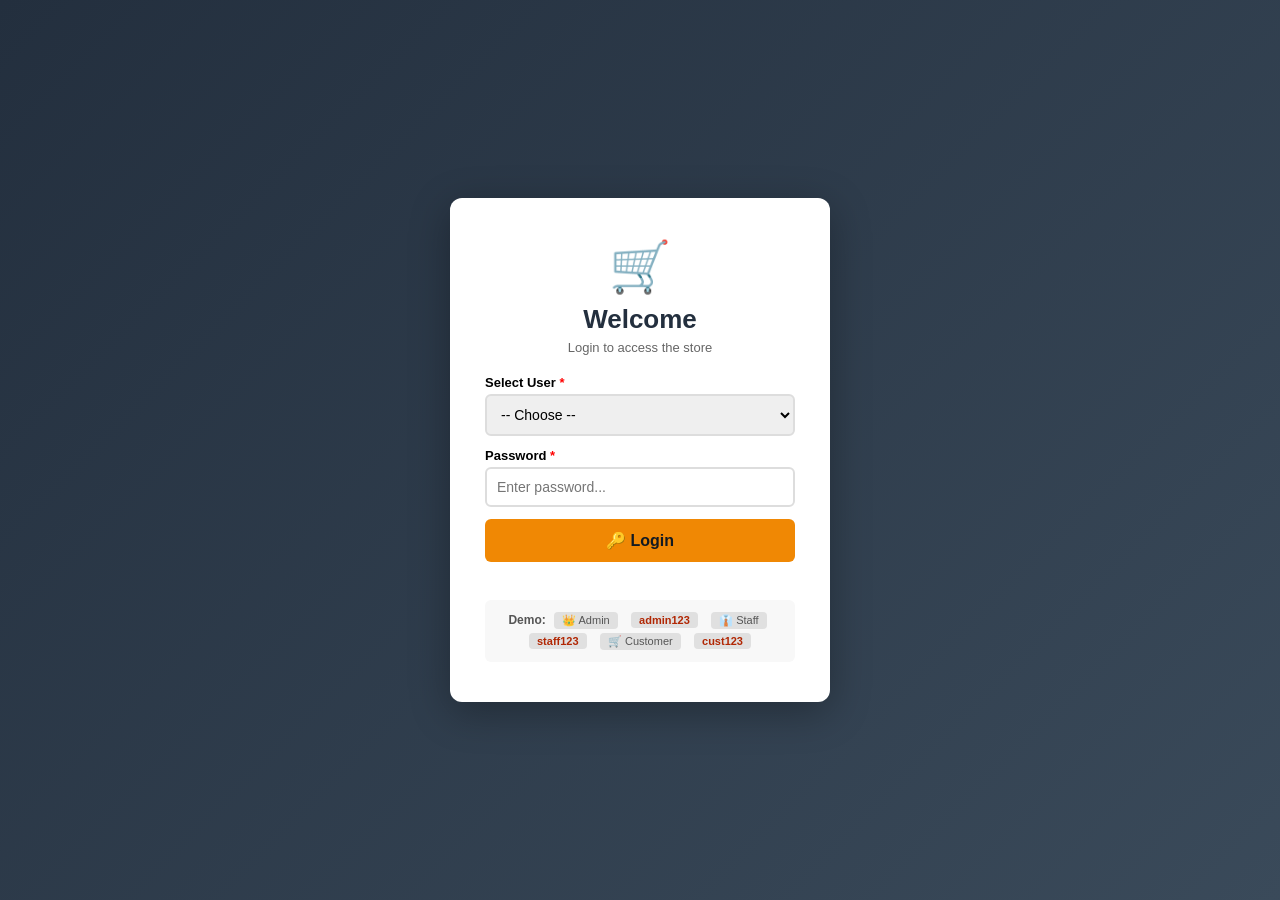
<file: index.html>
<!DOCTYPE html>
<html lang="en">
<head>
    <meta charset="UTF-8">
    <meta name="viewport" content="width=device-width, initial-scale=1.0">
    <title>Online Store - Home</title>
    <style>
        *{margin:0;padding:0;box-sizing:border-box}
        body{font-family:Arial,sans-serif;background:#f4f4f4}
        #loginScreen{position:fixed;top:0;left:0;width:100%;height:100%;background:linear-gradient(135deg,#232f3e,#3a4a5a);display:flex;justify-content:center;align-items:center;z-index:9999;transition:opacity 0.5s ease}
        #loginScreen.hidden{opacity:0;pointer-events:none}
        .login-box{background:white;padding:40px 35px;border-radius:12px;box-shadow:0 10px 40px rgba(0,0,0,0.3);width:100%;max-width:380px;text-align:center}
        .login-box h1{font-size:26px;color:#232f3e;margin-bottom:5px}
        .login-box .subtitle{color:#666;font-size:13px;margin-bottom:20px}
        .login-box .store-icon{font-size:50px;margin-bottom:8px}
        .login-box .form-group{margin-bottom:12px;text-align:left}
        .login-box .form-group label{display:block;font-weight:bold;margin-bottom:4px;font-size:13px}
        .login-box .form-group select,.login-box .form-group input{width:100%;padding:10px;border:2px solid #ddd;border-radius:6px;font-size:14px}
        .login-box .form-group select:focus,.login-box .form-group input:focus{border-color:#f08804;outline:none}
        .login-box .login-btn{background:#f08804;color:#131a22;border:none;padding:12px;border-radius:6px;font-size:16px;font-weight:bold;cursor:pointer;width:100%}
        .login-box .login-btn:hover{background:#e07b00}
        .login-box .error-msg{color:#dc3545;font-size:13px;margin-top:8px;min-height:18px}
        .login-box .user-hint{background:#f8f8f8;padding:10px;border-radius:6px;margin-top:12px;font-size:12px;color:#555}
        .login-box .user-hint span{display:inline-block;margin:2px 5px;padding:2px 8px;background:#e0e0e0;border-radius:4px;font-size:11px}
        .login-box .user-hint .pass{color:#b12704;font-weight:bold}
        #mainContent{display:none;opacity:0;transition:opacity 0.5s ease}
        #mainContent.visible{display:block;opacity:1}
        header{background:#232f3e;color:white;padding:15px;text-align:center}
        header h1{text-transform:uppercase;letter-spacing:2px;font-size:24px}
        header p{color:#ccc;font-size:14px}
        nav{background:#131a22;padding:10px;text-align:center}
        nav a{color:white;text-decoration:none;padding:8px 15px;margin:0 3px;border-radius:4px;cursor:pointer;font-size:14px}
        nav a:hover{background:#485769}
        nav a.active{background:#f08804;color:#131a22}
        .logout-top{float:right;background:#dc3545;color:white;border:none;padding:5px 14px;border-radius:4px;cursor:pointer;font-weight:bold;font-size:13px}
        .logout-top:hover{background:#c82333}
        section{max-width:1200px;margin:15px auto;padding:15px;background:white;border-radius:8px;box-shadow:0 2px 10px rgba(0,0,0,0.1)}
        .products{display:grid;grid-template-columns:repeat(auto-fill,minmax(200px,1fr));gap:20px;margin-top:15px}
        .product-card{border:1px solid #ddd;border-radius:8px;padding:15px;text-align:center;background:white;transition:transform 0.3s}
        .product-card:hover{transform:translateY(-5px);box-shadow:0 5px 20px rgba(0,0,0,0.15)}
        .product-card img{max-width:100%;height:150px;object-fit:contain;margin-bottom:10px;background:#f8f8f8;border-radius:4px}
        .product-card h3{font-size:14px;margin:10px 0;min-height:40px}
        .product-card p{color:#b12704;font-size:18px;font-weight:bold}
        .btn-add{background:#f0c14b;color:#111;border:1px solid #a88734;padding:8px 20px;border-radius:4px;cursor:pointer;font-weight:bold;width:100%;transition:all 0.3s}
        .btn-add:hover{background:#ddb347}
        .btn-add:active{transform:scale(0.95)}
        .btn-remove{background:#ff4444;color:white;border:none;padding:5px 10px;border-radius:4px;cursor:pointer}
        .btn-remove:hover{background:#cc0000}
        .cart-summary{margin-top:20px;padding:15px;background:#f8f8f8;border-radius:8px;border:2px solid #ddd}
        .cart-summary table{width:100%;border-collapse:collapse;margin-top:8px}
        .cart-summary th,.cart-summary td{border:1px solid #ddd;padding:8px;text-align:left;font-size:13px}
        .cart-summary th{background:#232f3e;color:white}
        .total-row{font-weight:bold;background:#e0e0e0}
        .empty-cart{color:#666;font-style:italic;text-align:center;padding:15px}
        #cart-count{background:#f08804;color:#131a22;border-radius:50%;padding:2px 8px;font-size:11px;font-weight:bold;margin-left:5px}
        .checkout-btn{background:#f08804;color:#131a22;border:none;padding:10px 25px;border-radius:4px;font-size:14px;font-weight:bold;cursor:pointer;margin-top:10px}
        .checkout-btn:hover{background:#e07b00}
        .qty-btn{background:#232f3e;color:white;border:none;padding:2px 10px;border-radius:4px;cursor:pointer;font-size:16px}
        .qty-btn:hover{background:#485769}
        .cart-actions{display:flex;gap:10px;margin-top:10px;flex-wrap:wrap}
        .categories{display:flex;flex-wrap:wrap;gap:10px;list-style:none;padding:0;margin:10px 0}
        .categories li{background:#232f3e;color:white;padding:10px 25px;border-radius:20px;cursor:pointer;font-size:14px;user-select:none;transition:all 0.3s}
        .categories li:hover{background:#485769;transform:scale(1.05)}
        .categories li.active-cat{background:#f08804;color:#131a22;font-weight:bold;transform:scale(1.05)}
        .hero-banner{background:linear-gradient(135deg,#232f3e,#3a4a5a);color:white;padding:30px;text-align:center;border-radius:8px;margin-bottom:15px}
        .hero-banner h2{font-size:28px;margin-bottom:8px}
        .hero-banner p{font-size:16px;opacity:0.9}
        .hero-banner .btn{background:#f08804;color:#131a22;padding:10px 25px;border-radius:4px;text-decoration:none;font-weight:bold;display:inline-block;margin-top:10px;cursor:pointer}
        .hero-banner .btn:hover{background:#e07b00}
        .product-count{color:#666;font-size:13px;margin-top:5px}
        .user-badge{background:#f08804;color:#131a22;padding:3px 12px;border-radius:12px;font-size:12px;font-weight:bold}
        .fade-in{animation:fadeIn 0.2s ease-in}
        @keyframes fadeIn{from{opacity:0.5;transform:translateY(5px)}to{opacity:1;transform:translateY(0)}}
        .no-products{text-align:center;padding:30px;color:#666;font-size:16px}
        .section-title{display:flex;align-items:center;gap:12px;flex-wrap:wrap}
        .section-title .cat-label{background:#f08804;color:#131a22;padding:4px 15px;border-radius:15px;font-size:14px;font-weight:bold}
        .role-admin,.role-staff,.role-customer{display:none}
        .show-admin .role-admin{display:inline-block}
        .show-staff .role-staff{display:inline-block}
        .show-customer .role-customer{display:inline-block}
        .admin-only-block{display:none}
        .show-admin .admin-only-block{display:block}
        .staff-only{display:none}
        .show-staff .staff-only{display:block}
        .customer-only{display:none}
        .show-customer .customer-only{display:block}
        .modal{display:none;position:fixed;top:0;left:0;width:100%;height:100%;background:rgba(0,0,0,0.5);z-index:10000;justify-content:center;align-items:center}
        .modal.show{display:flex}
        .modal-content{background:white;padding:30px;border-radius:10px;max-width:500px;width:90%;max-height:80vh;overflow-y:auto}
        .modal-content h3{margin-bottom:15px}
        .modal-content input,.modal-content select{width:100%;padding:10px;margin-bottom:10px;border:1px solid #ddd;border-radius:4px}
        .modal-content .btn-group{display:flex;gap:10px;margin-top:10px}
        .modal-content .btn-group button{padding:8px 20px;border:none;border-radius:4px;cursor:pointer}
        .btn-save{background:#4caf50;color:white}
        .btn-cancel{background:#666;color:white}
        .btn-danger{background:#f44336;color:white}
        .btn-warning{background:#ff9800;color:white}
        .validation-error{color:#dc3545;font-size:12px;margin-top:-5px;margin-bottom:8px;display:block}
        .input-error{border-color:#dc3545!important}
    </style>
</head>
<body>

<!-- LOGIN SCREEN -->
<div id="loginScreen">
    <div class="login-box">
        <div class="store-icon">🛒</div>
        <h1>Welcome</h1>
        <p class="subtitle">Login to access the store</p>
        <div class="form-group">
            <label>Select User <span style="color:red">*</span></label>
            <select id="userSelect">
                <option value="">-- Choose --</option>
                <option value="admin">👑 Admin</option>
                <option value="staff">👔 Staff</option>
                <option value="customer">🛒 Customer</option>
            </select>
        </div>
        <div class="form-group">
            <label>Password <span style="color:red">*</span></label>
            <input type="password" id="passwordInput" placeholder="Enter password..." onkeydown="if(event.key==='Enter')loginUser()">
        </div>
        <button class="login-btn" onclick="loginUser()">🔑 Login</button>
        <div class="error-msg" id="loginError"></div>
        <div class="user-hint">
            <strong>Demo:</strong>
            <span>👑 Admin</span> <span class="pass">admin123</span>
            <span>👔 Staff</span> <span class="pass">staff123</span>
            <span>🛒 Customer</span> <span class="pass">cust123</span>
        </div>
    </div>
</div>

<!-- MODAL -->
<div class="modal" id="modal">
    <div class="modal-content" id="modalContent"></div>
</div>

<!-- MAIN CONTENT -->
<div id="mainContent">
    <header>
        <h1>🛒 welcome to our online store</h1>
        <p>Your one stop shop for electronics and more!</p>
    </header>
    <nav>
        <a class="active" onclick="navigateTo('index.html')">🏠 Home</a>
        <a onclick="navigateTo('products.html')">📦 Products</a>
        <a onclick="navigateTo('cart.html')">🛒 Cart <span id="cart-count">0</span></a>
        <a onclick="navigateTo('checkout.html')">✅ Checkout</a>
        <button class="logout-top" onclick="logoutUser()">🚪 Logout</button>
    </nav>
    <section>
        <div class="hero-banner">
            <h2>🔥 Summer Sale!</h2>
            <p>Up to 30% off on selected electronics • Limited time offer</p>
            <a onclick="navigateTo('products.html')" class="btn">Shop Now →</a>
        </div>
        <div class="section-title">
            <h2>⭐ Featured Products</h2>
            <span class="cat-label" id="current-cat-label">All</span>
            <span class="user-badge" id="userBadge">👤 Guest</span>
        </div>
        <ul class="categories" id="category-list">
            <li class="active-cat" data-category="all" onclick="filterProducts('all')">📱 All</li>
            <li data-category="laptops" onclick="filterProducts('laptops')">💻 Laptops</li>
            <li data-category="tablets" onclick="filterProducts('tablets')">📱 Tablets</li>
            <li data-category="tvs" onclick="filterProducts('tvs')">📺 TVs</li>
            <li data-category="phones" onclick="filterProducts('phones')">📲 Phones</li>
        </ul>
        <p class="product-count">Showing <span id="count-display">6</span> products</p>
        <div class="products" id="product-list"></div>
        
        <!-- Admin Only -->
        <div class="admin-only-block" style="margin-top:15px;padding:15px;background:#e8f5e9;border-radius:8px;border:2px solid #4caf50;">
            <h3>👑 Admin Panel</h3>
            <p style="font-size:13px;color:#555;">Manage products</p>
            <div style="display:flex;gap:10px;margin-top:8px;flex-wrap:wrap;">
                <button class="btn-save" onclick="showAddProduct()">➕ Add Product</button>
                <button class="btn-warning" onclick="showEditProducts()">✏️ Edit Products</button>
                <button class="btn-danger" onclick="showDeleteProducts()">🗑️ Delete Products</button>
            </div>
        </div>
        
        <!-- Staff Only -->
        <div class="staff-only" style="margin-top:15px;padding:15px;background:#e3f2fd;border-radius:8px;border:2px solid #2196f3;">
            <h3>👔 Staff Dashboard</h3>
            <p style="font-size:13px;color:#555;">Manage orders</p>
            <div style="display:flex;gap:10px;margin-top:8px;flex-wrap:wrap;">
                <button style="background:#2196f3;color:white;border:none;padding:8px 20px;border-radius:4px;cursor:pointer;" onclick="viewOrders()">📦 View Orders</button>
                <button style="background:#ff9800;color:white;border:none;padding:8px 20px;border-radius:4px;cursor:pointer;" onclick="viewInventory()">📊 Inventory</button>
            </div>
        </div>
        
        <!-- Customer Only -->
        <div class="customer-only" style="margin-top:15px;padding:15px;background:#fff3e0;border-radius:8px;border:2px solid #ff9800;">
            <h3>🛒 Customer Zone</h3>
            <p style="font-size:13px;color:#555;">Your shopping</p>
            <div style="display:flex;gap:10px;margin-top:8px;flex-wrap:wrap;">
                <button style="background:#ff9800;color:white;border:none;padding:8px 20px;border-radius:4px;cursor:pointer;" onclick="viewMyOrders()">🛍️ My Orders</button>
                <button style="background:#4caf50;color:white;border:none;padding:8px 20px;border-radius:4px;cursor:pointer;" onclick="viewWishlist()">⭐ Wishlist</button>
            </div>
        </div>
    </section>

    <!-- Cart -->
    <section class="cart-summary">
        <h3>🛒 Your Shopping Cart</h3>
        <table>
            <thead><tr><th>Product</th><th>Price (Ksh)</th><th>Quantity</th><th>Subtotal (Ksh)</th><th>Action</th></tr></thead>
            <tbody id="cart-items"><tr><td colspan="5" class="empty-cart">🛍️ Your cart is empty. Start shopping!</td></tr></tbody>
            <tfoot id="cart-footer" style="display:none;">
                <tr class="total-row"><td colspan="3">Total:</td><td id="cart-total">0</td><td></td></tr>
            </tfoot>
        </table>
        <div class="cart-actions">
            <button class="checkout-btn" onclick="goToCheckout()">Proceed to Checkout →</button>
            <button class="btn-remove" onclick="clearCart()" style="padding:10px 20px;">🗑️ Clear Cart</button>
        </div>
    </section>
</div>

<script>
// ===================== NAVIGATION (No Refresh) =====================
function navigateTo(page) {
    if (window.location.pathname.includes(page)) {
        window.scrollTo(0, 0);
        return;
    }
    window.location.href = page;
}

// ===================== USERS =====================
const users = {
    admin: { password: 'admin123', role: 'admin', name: 'Admin', label: '👑 Admin' },
    staff: { password: 'staff123', role: 'staff', name: 'Staff', label: '👔 Staff' },
    customer: { password: 'cust123', role: 'customer', name: 'Customer', label: '🛒 Customer' }
};
let currentUser = JSON.parse(localStorage.getItem('currentUser')) || null;

// ===================== LOGIN/LOGOUT =====================
function loginUser() {
    const select = document.getElementById('userSelect');
    const password = document.getElementById('passwordInput').value.trim();
    const userType = select.value;
    const errorEl = document.getElementById('loginError');
    errorEl.textContent = '';
    if (!userType) { errorEl.textContent = '⚠️ Select a user!'; return; }
    if (!password) { errorEl.textContent = '⚠️ Enter password!'; return; }
    const user = users[userType];
    if (!user) { errorEl.textContent = '❌ Invalid user!'; return; }
    if (user.password !== password) { errorEl.textContent = '❌ Wrong password!'; return; }
    currentUser = { type: userType, ...user };
    localStorage.setItem('currentUser', JSON.stringify(currentUser));
    document.getElementById('loginScreen').classList.add('hidden');
    document.getElementById('mainContent').classList.add('visible');
    document.getElementById('userBadge').textContent = `👤 ${user.label}`;
    document.body.className = `show-${user.role}`;
    renderProducts('all');
    updateCartDisplay();
}

function logoutUser() {
    if (!confirm('Logout?')) return;
    currentUser = null;
    localStorage.removeItem('currentUser');
    document.getElementById('mainContent').classList.remove('visible');
    document.getElementById('loginScreen').classList.remove('hidden');
    document.getElementById('passwordInput').value = '';
    document.getElementById('userSelect').value = '';
    document.getElementById('loginError').textContent = '';
    document.body.className = '';
}

// ===================== PRODUCTS =====================
let allProducts = [
    { id: 1, name: 'HP Pavilion 14 Laptop', price: 45000, category: 'laptops', image: 'https://galwaycomputers.com/cdn/shop/files/14s_870x1131.webp?v=1778653005' },
    { id: 2, name: 'Samsung Galaxy Tab A9+', price: 20000, category: 'tablets', image: '[data-uri]' },
    { id: 3, name: 'Samsung 55" Crystal UHD 4K TV', price: 40000, category: 'tvs', image: 'https://saruk.co.ke/_next/image?url=https%3A%2F%2Fd1zbsdoqzan5lc.cloudfront.net%2FSamsung%252055%2522%2520Crystal%2520UHD%2520Signage%2520QBC%2520Quantum%2520Processor%2520Lite%25204K%2520Ultra-Slim%2520Signage%2520Display%2520Commercial%2520Display%2520LH55QBCEBGCXUE2.jpg&w=750&q=75' },
    { id: 4, name: 'Vivo Y22s (128GB)', price: 28000, category: 'phones', image: 'https://i.ebayimg.com/images/g/iTsAAeSwvqRpzrrC/s-l1600.webp' },
    { id: 5, name: 'Samsung Galaxy A55 5G (256GB)', price: 55000, category: 'phones', image: 'https://fdn2.gsmarena.com/vv/pics/samsung/samsung-galaxy-a55-5g-1.jpg' },
    { id: 6, name: 'Apple iPhone 15 Pro Max (256GB)', price: 165000, category: 'phones', image: 'https://fdn2.gsmarena.com/vv/pics/apple/apple-iphone-15-pro-max-1.jpg' }
];
let nextId = 7;

// ===================== CART =====================
let cart = JSON.parse(localStorage.getItem('cart')) || {};

function saveCart() { localStorage.setItem('cart', JSON.stringify(cart)); }

function addToCart(name, price) {
    if (!currentUser) { alert('⚠️ Please login first!'); return; }
    if (cart[name]) { cart[name].quantity += 1; } else { cart[name] = { price: price, quantity: 1 }; }
    saveCart();
    updateCartDisplay();
    const btns = document.querySelectorAll('.btn-add');
    btns.forEach(btn => {
        if (btn.textContent.includes('Add to Cart')) {
            const orig = btn.textContent;
            btn.textContent = '✅ Added!';
            btn.style.background = '#28a745';
            setTimeout(() => { btn.textContent = orig; btn.style.background = '#f0c14b'; }, 1000);
        }
    });
}

function removeFromCart(name) { if (cart[name]) { delete cart[name]; saveCart(); updateCartDisplay(); } }

function updateQuantity(name, change) {
    if (cart[name]) { cart[name].quantity += change; if (cart[name].quantity <= 0) { delete cart[name]; } saveCart(); updateCartDisplay(); }
}

function clearCart() { if (Object.keys(cart).length === 0) { alert('🛒 Cart is empty!'); return; } if (confirm('Clear cart?')) { cart = {}; saveCart(); updateCartDisplay(); } }

function goToCheckout() { if (Object.keys(cart).length === 0) { alert('Cart is empty!'); return; } navigateTo('checkout.html'); }

function updateCartDisplay() {
    const items = document.getElementById('cart-items');
    const footer = document.getElementById('cart-footer');
    const total = document.getElementById('cart-total');
    const count = document.getElementById('cart-count');
    let totalItems = 0, totalPrice = 0, html = '';
    for (const [name, details] of Object.entries(cart)) {
        const sub = details.price * details.quantity;
        totalItems += details.quantity;
        totalPrice += sub;
        html += `<tr><td>${name}</td><td>Ksh ${details.price.toLocaleString()}</td><td><button class="qty-btn" onclick="updateQuantity('${name.replace(/'/g, "\\'")}', -1)">−</button> ${details.quantity} <button class="qty-btn" onclick="updateQuantity('${name.replace(/'/g, "\\'")}', 1)">+</button></td><td>Ksh ${sub.toLocaleString()}</td><td><button class="btn-remove" onclick="removeFromCart('${name.replace(/'/g, "\\'")}')">Remove</button></td></tr>`;
    }
    if (Object.keys(cart).length === 0) { html = `<tr><td colspan="5" class="empty-cart">🛍️ Your cart is empty. Start shopping!</td></tr>`; footer.style.display = 'none'; } else { footer.style.display = 'table-footer-group'; total.textContent = `Ksh ${totalPrice.toLocaleString()}`; }
    items.innerHTML = html;
    if (count) count.textContent = totalItems;
}

// ===================== RENDER =====================
function renderProducts(category) {
    document.querySelectorAll('#category-list li').forEach(el => {
        el.classList.remove('active-cat');
        if (el.dataset.category === category) el.classList.add('active-cat');
    });
    const catNames = { 'all': 'All', 'laptops': 'Laptops', 'tablets': 'Tablets', 'tvs': 'TVs', 'phones': 'Phones' };
    document.getElementById('current-cat-label').textContent = catNames[category] || 'All';
    const filtered = category === 'all' ? allProducts.slice(0, 6) : allProducts.filter(p => p.category === category);
    const list = document.getElementById('product-list');
    const count = document.getElementById('count-display');
    if (filtered.length === 0) { list.innerHTML = `<div class="no-products">No products</div>`; count.textContent = '0'; return; }
    let html = '';
    filtered.forEach(p => {
        html += `<div class="product-card fade-in"><img src="${p.image}" onerror="this.src='https://via.placeholder.com/150?text=No+Image'"><h3>${p.name}</h3><p>Ksh ${p.price.toLocaleString()}</p><button class="btn-add" onclick="addToCart('${p.name.replace(/'/g, "\\'")}', ${p.price})">Add to Cart</button></div>`;
    });
    list.innerHTML = html;
    count.textContent = filtered.length;
}

function filterProducts(category) { renderProducts(category); }

// ===================== ADMIN FUNCTIONS =====================
function showModal(html) { document.getElementById('modalContent').innerHTML = html; document.getElementById('modal').classList.add('show'); }
function closeModal() { document.getElementById('modal').classList.remove('show'); }

function showAddProduct() {
    showModal(`
        <h3>➕ Add New Product</h3>
        <input type="text" id="prodName" placeholder="Product Name">
        <input type="number" id="prodPrice" placeholder="Price (Ksh)">
        <select id="prodCategory">
            <option value="laptops">Laptops</option>
            <option value="tablets">Tablets</option>
            <option value="tvs">TVs</option>
            <option value="phones">Phones</option>
        </select>
        <input type="text" id="prodImage" placeholder="Image URL (optional)">
        <div class="btn-group">
            <button class="btn-save" onclick="addProduct()">✅ Save</button>
            <button class="btn-cancel" onclick="closeModal()">Cancel</button>
        </div>
    `);
}

function addProduct() {
    const name = document.getElementById('prodName').value.trim();
    const price = parseInt(document.getElementById('prodPrice').value);
    const category = document.getElementById('prodCategory').value;
    const image = document.getElementById('prodImage').value.trim() || 'https://via.placeholder.com/150?text=New';
    if (!name || !price) { alert('⚠️ Fill in name and price!'); return; }
    allProducts.push({ id: nextId++, name, price, category, image });
    renderProducts('all');
    closeModal();
    alert('✅ Product added!');
}

function showEditProducts() {
    let html = `<h3>✏️ Edit Products</h3>`;
    allProducts.forEach(p => {
        html += `<div style="display:flex;justify-content:space-between;padding:8px;border-bottom:1px solid #eee;align-items:center;">
            <span>${p.name}</span>
            <button style="background:#ff9800;color:white;border:none;padding:4px 12px;border-radius:4px;cursor:pointer;" onclick="editProduct(${p.id})">✏️</button>
        </div>`;
    });
    html += `<div class="btn-group"><button class="btn-cancel" onclick="closeModal()">Close</button></div>`;
    showModal(html);
}

function editProduct(id) {
    const p = allProducts.find(x => x.id === id);
    if (!p) return;
    showModal(`
        <h3>✏️ Edit Product</h3>
        <input type="text" id="editName" value="${p.name}">
        <input type="number" id="editPrice" value="${p.price}">
        <select id="editCategory">
            <option value="laptops" ${p.category==='laptops'?'selected':''}>Laptops</option>
            <option value="tablets" ${p.category==='tablets'?'selected':''}>Tablets</option>
            <option value="tvs" ${p.category==='tvs'?'selected':''}>TVs</option>
            <option value="phones" ${p.category==='phones'?'selected':''}>Phones</option>
        </select>
        <div class="btn-group">
            <button class="btn-save" onclick="saveEdit(${id})">💾 Save</button>
            <button class="btn-cancel" onclick="closeModal()">Cancel</button>
        </div>
    `);
}

function saveEdit(id) {
    const p = allProducts.find(x => x.id === id);
    if (!p) return;
    p.name = document.getElementById('editName').value.trim() || p.name;
    p.price = parseInt(document.getElementById('editPrice').value) || p.price;
    p.category = document.getElementById('editCategory').value;
    renderProducts('all');
    closeModal();
    alert('✅ Product updated!');
}

function showDeleteProducts() {
    let html = `<h3>🗑️ Delete Products</h3>`;
    allProducts.forEach(p => {
        html += `<div style="display:flex;justify-content:space-between;padding:8px;border-bottom:1px solid #eee;align-items:center;">
            <span>${p.name}</span>
            <button style="background:#f44336;color:white;border:none;padding:4px 12px;border-radius:4px;cursor:pointer;" onclick="deleteProduct(${p.id})">🗑️</button>
        </div>`;
    });
    html += `<div class="btn-group"><button class="btn-cancel" onclick="closeModal()">Close</button></div>`;
    showModal(html);
}

function deleteProduct(id) {
    if (!confirm('Delete this product?')) return;
    allProducts = allProducts.filter(p => p.id !== id);
    renderProducts('all');
    showDeleteProducts();
    alert('🗑️ Product deleted!');
}

// ===================== STAFF FUNCTIONS =====================
function viewOrders() {
    const items = Object.keys(cart);
    if (items.length === 0) { alert('📦 No orders yet!'); return; }
    let msg = '📦 ORDERS\n';
    let total = 0;
    for (const [name, details] of Object.entries(cart)) {
        msg += `${name} x${details.quantity} = Ksh ${(details.price * details.quantity).toLocaleString()}\n`;
        total += details.price * details.quantity;
    }
    msg += `\nTotal: Ksh ${total.toLocaleString()}`;
    alert(msg);
}

function viewInventory() {
    let msg = '📊 INVENTORY\n';
    allProducts.forEach(p => {
        msg += `${p.name} - Ksh ${p.price.toLocaleString()}\n`;
    });
    msg += `\nTotal: ${allProducts.length} products`;
    alert(msg);
}

// ===================== CUSTOMER FUNCTIONS =====================
function viewMyOrders() {
    const items = Object.keys(cart);
    if (items.length === 0) { alert('🛍️ No orders!'); return; }
    let msg = '🛍️ MY ORDERS\n';
    let total = 0;
    for (const [name, details] of Object.entries(cart)) {
        msg += `${name} x${details.quantity} = Ksh ${(details.price * details.quantity).toLocaleString()}\n`;
        total += details.price * details.quantity;
    }
    msg += `\nTotal: Ksh ${total.toLocaleString()}`;
    alert(msg);
}

function viewWishlist() {
    let wishlist = JSON.parse(localStorage.getItem('wishlist')) || [];
    if (wishlist.length === 0) { alert('⭐ Wishlist empty!'); return; }
    let msg = '⭐ WISHLIST\n';
    wishlist.forEach((item, i) => msg += `${i+1}. ${item}\n`);
    alert(msg);
}

// ===================== SESSION =====================
function checkSession() {
    if (currentUser) {
        document.getElementById('loginScreen').classList.add('hidden');
        document.getElementById('mainContent').classList.add('visible');
        document.getElementById('userBadge').textContent = `👤 ${currentUser.label}`;
        document.body.className = `show-${currentUser.role}`;
        renderProducts('all');
        updateCartDisplay();
    }
}

document.addEventListener('DOMContentLoaded', checkSession);
</script>
</body>
</html>
</file>
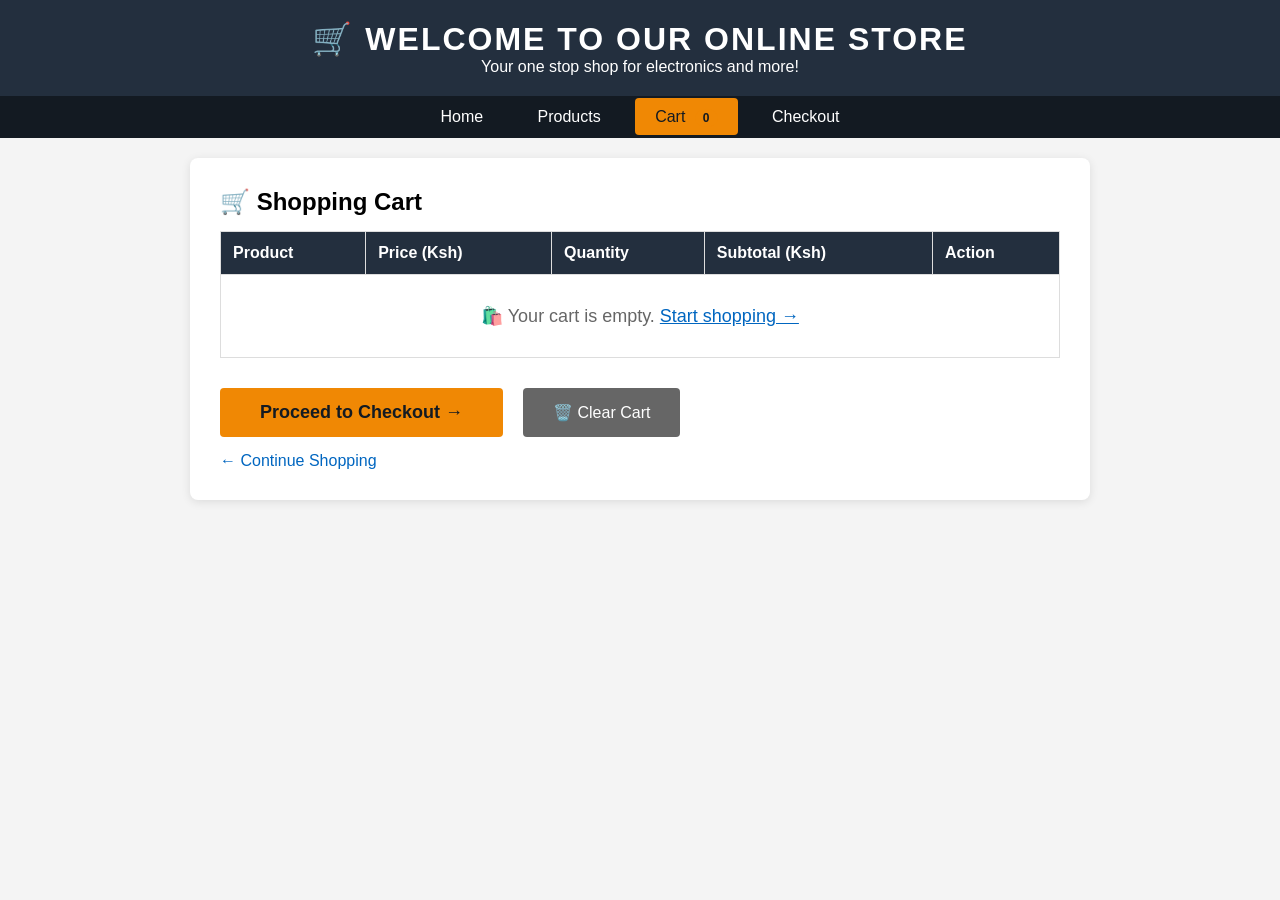
<file: cart.html>
<!DOCTYPE html>
<html lang="en">
<head>
    <meta charset="UTF-8">
    <meta name="viewport" content="width=device-width, initial-scale=1.0">
    <title>Shopping Cart</title>
    <style>
        * { margin:0; padding:0; box-sizing:border-box; }
        body { font-family:Arial,sans-serif; background:#f4f4f4; }
        header { background:#232f3e; color:white; padding:20px; text-align:center; }
        header h1 { text-transform:uppercase; letter-spacing:2px; }
        nav { background:#131a22; padding:12px; text-align:center; }
        nav a { color:white; text-decoration:none; padding:10px 20px; margin:0 5px; border-radius:4px; }
        nav a:hover { background:#485769; }
        nav a.active { background:#f08804; color:#131a22; }
        section { max-width:900px; margin:20px auto; padding:30px; background:white; border-radius:8px; box-shadow:0 2px 10px rgba(0,0,0,0.1); }
        table { width:100%; border-collapse:collapse; margin-top:15px; }
        th, td { border:1px solid #ddd; padding:12px; text-align:left; }
        th { background:#232f3e; color:white; }
        .empty-cart { text-align:center; color:#666; padding:30px; font-size:18px; }
        .total-row { font-weight:bold; background:#e0e0e0; font-size:18px; }
        .btn-remove { background:#ff4444; color:white; border:none; padding:5px 12px; border-radius:4px; cursor:pointer; }
        .btn-remove:hover { background:#cc0000; }
        .qty-btn { background:#232f3e; color:white; border:none; padding:2px 10px; border-radius:4px; cursor:pointer; font-size:16px; }
        .qty-btn:hover { background:#485769; }
        .checkout-btn { background:#f08804; color:#131a22; border:none; padding:14px 40px; border-radius:4px; font-size:18px; font-weight:bold; cursor:pointer; margin-top:20px; transition:background 0.3s; }
        .checkout-btn:hover { background:#e07b00; }
        .clear-btn { background:#666; color:white; border:none; padding:14px 30px; border-radius:4px; font-size:16px; cursor:pointer; margin-top:20px; margin-left:10px; }
        .clear-btn:hover { background:#444; }
        .cart-actions { display:flex; gap:10px; flex-wrap:wrap; margin-top:10px; }
        .cart-summary { background:#f8f8f8; padding:20px; border-radius:8px; margin-top:20px; }
        #cart-count { background:#f08804; color:#131a22; border-radius:50%; padding:2px 8px; font-size:12px; font-weight:bold; margin-left:5px; }
        .continue-shopping { display:inline-block; margin-top:15px; color:#0066c0; text-decoration:none; font-size:16px; }
        .continue-shopping:hover { text-decoration:underline; }
    </style>
</head>
<body>
    <header>
        <h1>🛒 welcome to our online store</h1>
        <p>Your one stop shop for electronics and more!</p>
    </header>
    <nav>
        <a href="index.html">Home</a>
        <a href="products.html">Products</a>
        <a href="cart.html" class="active">Cart <span id="cart-count">0</span></a>
        <a href="checkout.html">Checkout</a>
    </nav>
    <section>
        <h2>🛒 Shopping Cart</h2>
        <div id="cart-content">
            <table>
                <thead>
                    <tr>
                        <th>Product</th>
                        <th>Price (Ksh)</th>
                        <th>Quantity</th>
                        <th>Subtotal (Ksh)</th>
                        <th>Action</th>
                    </tr>
                </thead>
                <tbody id="cart-items">
                    <tr><td colspan="5" class="empty-cart">🛍️ Your cart is empty. <a href="products.html" style="color:#0066c0;">Start shopping →</a></td></tr>
                </tbody>
                <tfoot id="cart-footer" style="display:none;">
                    <tr class="total-row">
                        <td colspan="3" style="text-align:right;">Total:</td>
                        <td id="cart-total">0</td>
                        <td></td>
                    </tr>
                </tfoot>
            </table>
            <div class="cart-actions">
                <button class="checkout-btn" onclick="goToCheckout()">Proceed to Checkout →</button>
                <button class="clear-btn" onclick="clearCart()">🗑️ Clear Cart</button>
            </div>
            <a href="products.html" class="continue-shopping">← Continue Shopping</a>
        </div>
    </section>

    <script>
        let cart = JSON.parse(localStorage.getItem('cart')) || {};

        function saveCart() { localStorage.setItem('cart', JSON.stringify(cart)); }

        function removeFromCart(productName) {
            if (cart[productName]) { delete cart[productName]; saveCart(); updateCartDisplay(); }
        }

        function updateQuantity(productName, change) {
            if (cart[productName]) {
                cart[productName].quantity += change;
                if (cart[productName].quantity <= 0) { delete cart[productName]; }
                saveCart();
                updateCartDisplay();
            }
        }

        function clearCart() {
            if (Object.keys(cart).length === 0) return;
            if (confirm('Clear your cart?')) { cart = {}; saveCart(); updateCartDisplay(); }
        }

        function goToCheckout() {
            if (Object.keys(cart).length === 0) { alert('Cart is empty!'); return; }
            window.location.href = 'checkout.html';
        }

        function updateCartDisplay() {
            const cartItems = document.getElementById('cart-items');
            const cartFooter = document.getElementById('cart-footer');
            const cartTotal = document.getElementById('cart-total');
            const cartCount = document.getElementById('cart-count');
            
            let totalItems = 0, totalPrice = 0, html = '';
            for (const [product, details] of Object.entries(cart)) {
                const subtotal = details.price * details.quantity;
                totalItems += details.quantity;
                totalPrice += subtotal;
                html += `
                    <tr>
                        <td>${product}</td>
                        <td>Ksh ${details.price.toLocaleString()}</td>
                        <td>
                            <button class="qty-btn" onclick="updateQuantity('${product}', -1)">−</button>
                            ${details.quantity}
                            <button class="qty-btn" onclick="updateQuantity('${product}', 1)">+</button>
                        </td>
                        <td>Ksh ${subtotal.toLocaleString()}</td>
                        <td><button class="btn-remove" onclick="removeFromCart('${product}')">Remove</button></td>
                    </tr>
                `;
            }
            if (Object.keys(cart).length === 0) {
                html = `<tr><td colspan="5" class="empty-cart">🛍️ Your cart is empty. <a href="products.html" style="color:#0066c0;">Start shopping →</a></td></tr>`;
                cartFooter.style.display = 'none';
            } else {
                cartFooter.style.display = 'table-footer-group';
                cartTotal.textContent = `Ksh ${totalPrice.toLocaleString()}`;
            }
            cartItems.innerHTML = html;
            if (cartCount) cartCount.textContent = totalItems;
        }

        document.addEventListener('DOMContentLoaded', updateCartDisplay);
    </script>
</body>
</html>
</file>
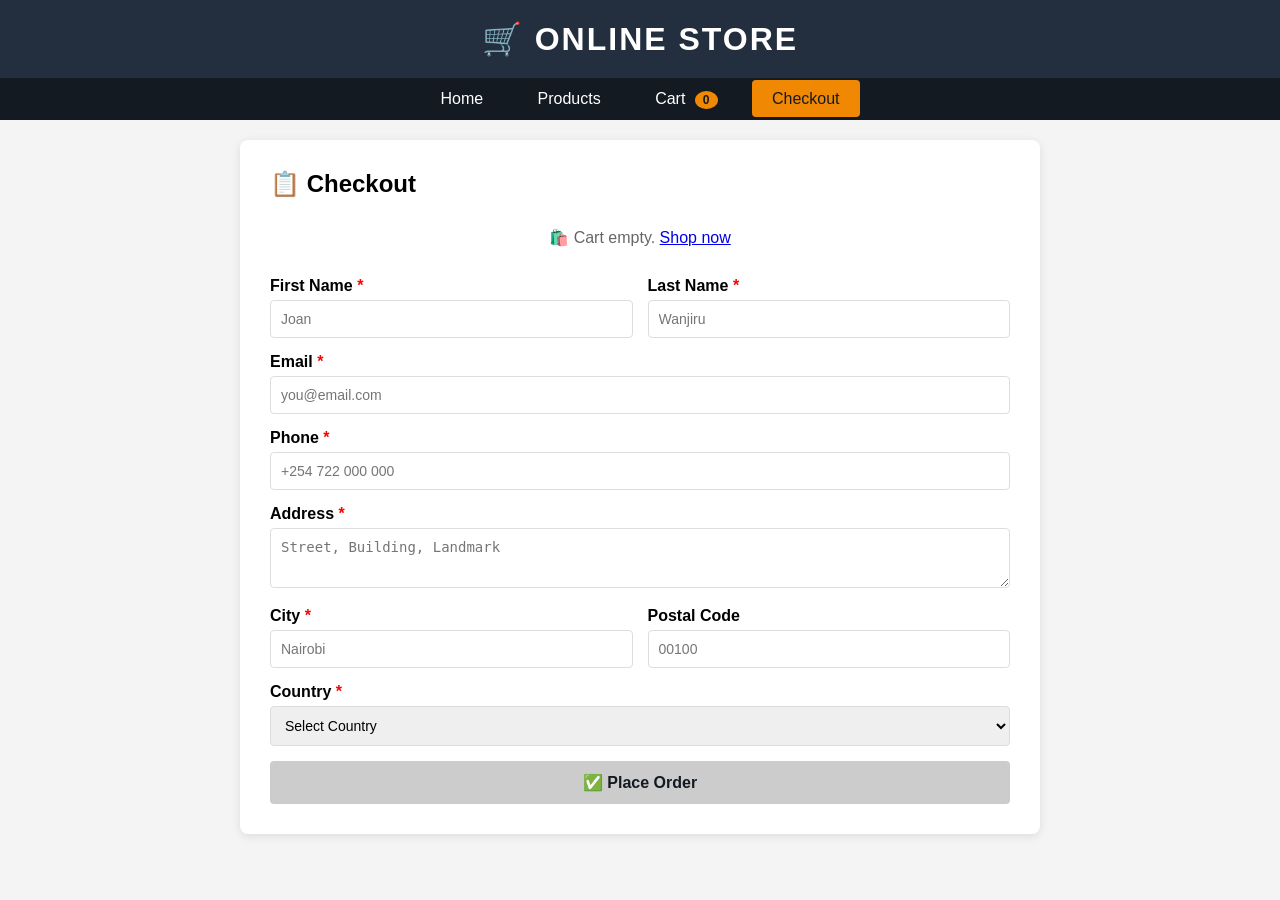
<file: checkout.html>
<!DOCTYPE html>
<html lang="en">
<head>
    <meta charset="UTF-8">
    <meta name="viewport" content="width=device-width, initial-scale=1.0">
    <title>Checkout</title>
    <style>
        *{margin:0;padding:0;box-sizing:border-box}
        body{font-family:Arial,sans-serif;background:#f4f4f4}
        header{background:#232f3e;color:white;padding:20px;text-align:center}
        header h1{text-transform:uppercase;letter-spacing:2px}
        nav{background:#131a22;padding:12px;text-align:center}
        nav a{color:white;text-decoration:none;padding:10px 20px;margin:0 5px;border-radius:4px}
        nav a:hover{background:#485769}
        nav a.active{background:#f08804;color:#131a22}
        section{max-width:800px;margin:20px auto;padding:30px;background:white;border-radius:8px;box-shadow:0 2px 10px rgba(0,0,0,0.1)}
        .form-group{margin-bottom:15px}
        .form-group label{display:block;font-weight:bold;margin-bottom:5px}
        .form-group input,.form-group select,.form-group textarea{width:100%;padding:10px;border:1px solid #ddd;border-radius:4px;font-size:14px}
        .form-group textarea{height:60px;resize:vertical}
        .form-row{display:grid;grid-template-columns:1fr 1fr;gap:15px}
        .required{color:red}
        .order-summary{background:#f8f8f8;padding:15px;border-radius:8px;margin:15px 0}
        .order-summary table{width:100%;border-collapse:collapse}
        .order-summary th,.order-summary td{padding:8px;border-bottom:1px solid #ddd;text-align:left}
        .order-summary .total{font-weight:bold;font-size:18px;background:#e0e0e0;padding:10px}
        .submit-btn{background:#f08804;color:#131a22;border:none;padding:12px;border-radius:4px;font-size:16px;font-weight:bold;cursor:pointer;width:100%}
        .submit-btn:hover{background:#e07b00}
        .submit-btn:disabled{background:#ccc;cursor:not-allowed}
        .empty-msg{text-align:center;padding:30px;color:#666}
        #cart-count{background:#f08804;color:#131a22;border-radius:50%;padding:2px 8px;font-size:12px;font-weight:bold;margin-left:5px}
    </style>
</head>
<body>
    <header><h1>🛒 Online Store</h1></header>
    <nav>
        <a href="index.html">Home</a>
        <a href="products.html">Products</a>
        <a href="cart.html">Cart <span id="cart-count">0</span></a>
        <a href="checkout.html" class="active">Checkout</a>
    </nav>
    <section>
        <h2>📋 Checkout</h2>
        <div id="order-preview"></div>
        <form id="checkout-form" onsubmit="return placeOrder(event)">
            <div class="form-row">
                <div class="form-group">
                    <label>First Name <span class="required">*</span></label>
                    <input type="text" id="firstName" placeholder="Joan" required>
                </div>
                <div class="form-group">
                    <label>Last Name <span class="required">*</span></label>
                    <input type="text" id="lastName" placeholder="Wanjiru" required>
                </div>
            </div>
            <div class="form-group">
                <label>Email <span class="required">*</span></label>
                <input type="email" id="email" placeholder="you@email.com" required>
            </div>
            <div class="form-group">
                <label>Phone <span class="required">*</span></label>
                <input type="tel" id="phone" placeholder="+254 722 000 000" required>
            </div>
            <div class="form-group">
                <label>Address <span class="required">*</span></label>
                <textarea id="address" placeholder="Street, Building, Landmark" required></textarea>
            </div>
            <div class="form-row">
                <div class="form-group">
                    <label>City <span class="required">*</span></label>
                    <input type="text" id="city" placeholder="Nairobi" required>
                </div>
                <div class="form-group">
                    <label>Postal Code</label>
                    <input type="text" id="postal" placeholder="00100">
                </div>
            </div>
            <div class="form-group">
                <label>Country <span class="required">*</span></label>
                <select id="country" required>
                    <option value="">Select Country</option>
                    <option value="KE">Kenya</option>
                    <option value="UG">Uganda</option>
                    <option value="TZ">Tanzania</option>
                    <option value="NG">Nigeria</option>
                </select>
            </div>
            
            <button type="submit" class="submit-btn" id="place-btn">✅ Place Order</button>
        </form>
    </section>

    <script>
        let cart = JSON.parse(localStorage.getItem('cart')) || {};

        function updateCount(){
            let c=document.getElementById('cart-count');
            if(c){let t=0;for(let [_,d] of Object.entries(cart))t+=d.quantity;c.textContent=t}
        }

        function renderPreview(){
            let p=document.getElementById('order-preview');
            if(Object.keys(cart).length===0){
                p.innerHTML='<div class="empty-msg">🛍️ Cart empty. <a href="products.html">Shop now</a></div>';
                document.getElementById('place-btn').disabled=true;
                return;
            }
            let html='<div class="order-summary"><h3>📦 Order Summary</h3><table>';
            let total=0;
            for(let [product,details] of Object.entries(cart)){
                let sub=details.price*details.quantity;
                total+=sub;
                html+=`<tr><td>${product}</td><td>${details.quantity}</td><td>Ksh ${details.price.toLocaleString()}</td><td>Ksh ${sub.toLocaleString()}</td></tr>`;
            }
            html+=`<tr class="total"><td colspan="3" style="text-align:right;">Total:</td><td>Ksh ${total.toLocaleString()}</td></tr></table></div>`;
            p.innerHTML=html;
            document.getElementById('place-btn').disabled=false;
        }

        function placeOrder(e){
            e.preventDefault();
            if(Object.keys(cart).length===0){alert('Cart empty!');return false}
            let f=document.getElementById('firstName').value.trim();
            let l=document.getElementById('lastName').value.trim();
            let em=document.getElementById('email').value.trim();
            let ph=document.getElementById('phone').value.trim();
            let ad=document.getElementById('address').value.trim();
            let ci=document.getElementById('city').value.trim();
            let co=document.getElementById('country').value;
            if(!f||!l||!em||!ph||!ad||!ci||!co){alert('Fill all required fields!');return false}
            let total=0;for(let [_,d] of Object.entries(cart))total+=d.price*d.quantity;
            alert(`✅ Order Confirmed!\n\nCustomer: ${f} ${l}\nEmail: ${em}\nPhone: ${ph}\nAddress: ${ad}, ${ci}, ${co}\n\nTotal: Ksh ${total.toLocaleString()}\n\nThank you for shopping! 🎉`);
            cart={};localStorage.setItem('cart',JSON.stringify(cart));
            window.location.href='products.html';
            return false;
        }

        document.addEventListener('DOMContentLoaded',function(){renderPreview();updateCount()});
    </script>
</body>
</html>
</file>
